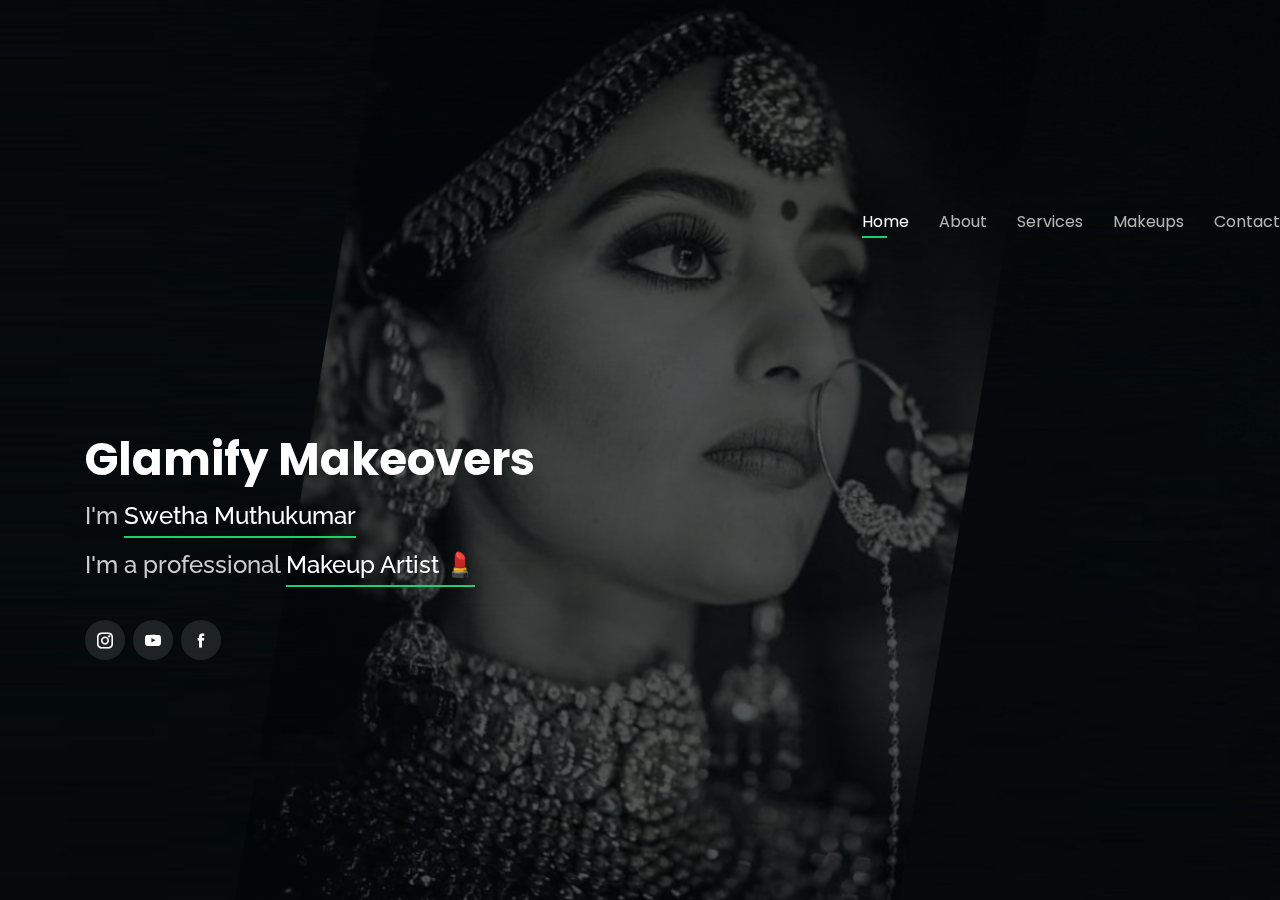
<file: index.html>
<!DOCTYPE html>
<html lang="en">

<head>
  <meta charset="utf-8">
  <meta content="width=device-width, initial-scale=1.0" name="viewport">

  <title>Glamify Makeovers</title>
  <meta content="" name="description">
  <meta content="" name="keywords">

  <!-- Favicons -->
  <link href="assets/favicon.ico" rel="icon">

  <!-- Google Fonts -->
  <link href="https://fonts.googleapis.com/css?family=Open+Sans:300,300i,400,400i,600,600i,700,700i|Raleway:300,300i,400,400i,500,500i,600,600i,700,700i|Poppins:300,300i,400,400i,500,500i,600,600i,700,700i" rel="stylesheet">

  <!-- Vendor CSS Files -->
  <link href="assets/vendor/bootstrap/css/bootstrap.min.css" rel="stylesheet">
  <link href="assets/vendor/icofont/icofont.min.css" rel="stylesheet">
  <link href="assets/vendor/remixicon/remixicon.css" rel="stylesheet">
  <link href="assets/vendor/owl.carousel/assets/owl.carousel.min.css" rel="stylesheet">
  <link href="assets/vendor/boxicons/css/boxicons.min.css" rel="stylesheet">
  <link href="assets/vendor/venobox/venobox.css" rel="stylesheet">

  <!-- Template Main CSS File -->
  <link href="style.css" rel="stylesheet">

</head>

<body>

  <!-- ======= Header ======= -->
  <header id="header" class="header-tops">
    <div class="container">
      <h1><a href="index.html">Glamify Makeovers</a></h1>
      <h2>I'm <span>Swetha Muthukumar</span></h2>
      <h2>I'm a professional <span>Makeup Artist 💄</span></h2>
      <div class="social-links">
        <a href="https://www.instagram.com/glamifymakeovers_official/"target=" " class="instagram"><i class="icofont-instagram"></i></a>
        <a href="https://www.youtube.com/channel/UCVaUMR3CSMNqVshZf7DHZaw"target=" " class="youtube"><i class="icofont-youtube-play"></i></a>
        <a href="https://www.facebook.com/glamifymakeovers.glamifymakeovers"target=" " class="facebook"><i class="icofont-facebook"></i></a>
      </div>
      <nav class="nav-menu d-none d-lg-block">
        <ul>
          <li class="active"><a href="#header">Home</a></li>
          <li><a href="#about">About</a></li>
          <li><a href="#services">Services</a></li>
          <li><a href="#work">Makeups</a></li>
          <li><a href="#contact">Contact</a></li>
        </ul>
      </nav><!-- .nav-menu -->

    

    </div>
  </header><!-- End Header -->

  <!-- ======= About Section ======= -->
  <section id="about" class="about">

    <!-- ======= About Me ======= -->
    <div class="about-me container">

      <div class="section-title">
        <h2>About</h2>
        <p>about me</p>
      </div>

      <div id="img" class="row">
        <div class="col-lg-4" data-aos="fade-right">
          <img src="assets/logo.png" width="350px" height="310px" class="img-fluid" alt="">
        </div>
        <div class="col-lg-8 pt-4 pt-lg-0 content" data-aos="fade-left">
          <h3>I'm a professional Makeup Artist</h3>
          <p class="font-italic">
            GlamifyMakeovers, we are providing professional services on Skin ,Hair and bridal makeover with budget friendly price and high quality service .we are providing bridal makeover service with MAC, Kryolan,PAC, Huda beauty and whole range of professional products. If you are looking for someone who truly understands which makeup will suit your skin the best and make you look gorgeous you definitely need to reach Glamify Makeovers.
          </p>
          
          <div class="row">
            <div class="col-lg-6">
              <ul>
                <li><i class="icofont-rounded-right"></i> <strong>Name:</strong> Swetha Muthukumar</li>
                <li><i class="icofont-rounded-right"></i> <strong>Birthday:</strong> 6 September 1998</li>  
                <li><i class="icofont-rounded-right"></i> <strong>instagram:</strong> glamifymakeovers_official</li>
                <li><i class="icofont-rounded-right"></i> <strong>Phone:</strong> +91 7448464532</li>
                <li><i class="icofont-rounded-right"></i> <strong>City:</strong> Chennai,Tamilnadu</li>
              </ul>
            </div>
            <div class="col-lg-6">
              <ul>
                <li><i class="icofont-rounded-right"></i> <strong>Age:</strong> 24</li>
                <li><i class="icofont-rounded-right"></i> <strong>Degree:</strong> Master</li>
                <li><i class="icofont-rounded-right"></i> <strong>Email:</strong> glamifymakeovers@gmail.com</li>
                <li><i class="icofont-rounded-right"></i> <strong>Freelance:</strong> Available</li>
              </ul>
            </div>
          </div>
          <p>
           
          </p>
        </div>
      </div>

    </div><!-- End About Me -->
     <br>
    <!-- ======= Counts ======= -->
    <div class="counts container">

      <div class="row">

        <div class="col-lg-3 col-md-6">
          <div class="count-box">
            <i class="icofont-simple-smile"></i>
            <span data-toggle="counter-up">52</span>
            <p>Happy Clients</p>
          </div>
        </div>

        <div class="col-lg-3 col-md-6 mt-5 mt-md-0">
          <div class="count-box">
            <i class="icofont-document-folder"></i>
            <span data-toggle="counter-up">52</span>
            <p>MakeUps</p>
          </div>
        </div>

        <div class="col-lg-3 col-md-6 mt-5 mt-lg-0">
          <div class="count-box">
            <i class="icofont-live-support"></i>
            <span data-toggle="counter-up">560</span>
            <p>Hours Of Support</p>
          </div>
        </div>

        <div class="col-lg-3 col-md-6 mt-5 mt-lg-0">
          <div class="count-box">
            <i class="icofont-users-alt-5"></i>
            <span data-toggle="counter-up">2</span>
            <p>Hard Workers</p>
          </div>
        </div>

      </div>

    </div><!-- End Counts -->
    <br>
    <!-- ======= Skills  ======= -->
    <div class="skills container">

      <div class="section-title">
        <h2>Skills</h2>
      </div>

      <div class="row skills-content">

        <div class="col-lg-6">

          <div class="progress">
            <span class="skill">Bridal MakeUp <i class="val">100%</i></span>
            <div class="progress-bar-wrap">
              <div class="progress-bar" role="progressbar" aria-valuenow="100" aria-valuemin="0" aria-valuemax="100"></div>
            </div>
          </div>

          <div class="progress">
            <span class="skill">Party/Guest <i class="val">90%</i></span>
            <div class="progress-bar-wrap">
              <div class="progress-bar" role="progressbar" aria-valuenow="90" aria-valuemin="0" aria-valuemax="100"></div>
            </div>
          </div>

          <div class="progress">
            <span class="skill">Special Events <i class="val">75%</i></span>
            <div class="progress-bar-wrap">
              <div class="progress-bar" role="progressbar" aria-valuenow="75" aria-valuemin="0" aria-valuemax="100"></div>
            </div>
          </div>

           <div class="progress">
            <span class="skill">Advanced HairDo <i class="val">60%</i></span>
            <div class="progress-bar-wrap">
              <div class="progress-bar" role="progressbar" aria-valuenow="55" aria-valuemin="0" aria-valuemax="100"></div>
            </div>
          </div>


          <div class="progress">
            <span class="skill">Bride Maid <i class="val">90%</i></span>
            <div class="progress-bar-wrap">
              <div class="progress-bar" role="progressbar" aria-valuenow="90" aria-valuemin="0" aria-valuemax="100"></div>
            </div>
          </div>

        </div>

        <div class="col-lg-6">

          <div class="progress">
            <span class="skill">Photoshoots <i class="val">80%</i></span>
            <div class="progress-bar-wrap">
              <div class="progress-bar" role="progressbar" aria-valuenow="80" aria-valuemin="0" aria-valuemax="100"></div>
            </div>
          </div>

          <div class="progress">
            <span class="skill">Eyebrow Shaping <i class="val">90%</i></span>
            <div class="progress-bar-wrap">
              <div class="progress-bar" role="progressbar" aria-valuenow="90" aria-valuemin="0" aria-valuemax="100"></div>
            </div>
          </div>

          <div class="progress">
            <span class="skill">Ad Shoot <i class="val">55%</i></span>
            <div class="progress-bar-wrap">
              <div class="progress-bar" role="progressbar" aria-valuenow="55" aria-valuemin="0" aria-valuemax="100"></div>
            </div>
          </div>

          <div class="progress">
            <span class="skill">Hair Styling <i class="val">70%</i></span>
            <div class="progress-bar-wrap">
              <div class="progress-bar" role="progressbar" aria-valuenow="70" aria-valuemin="0" aria-valuemax="100"></div>
            </div>
          </div>

          <div class="progress">
            <span class="skill">Model Makeup <i class="val">60%</i></span>
            <div class="progress-bar-wrap">
              <div class="progress-bar" role="progressbar" aria-valuenow="55" aria-valuemin="0" aria-valuemax="100"></div>
            </div>
          </div>

        </div>

      </div>

    </div><!-- End Skills -->
    <br>
    <!-- ======= Interests ======= -->
    <div class="interests container">

      <div class="section-title">
        <h2>Interests</h2>
      </div>

      <div class="row">
        <div class="col-lg-3 col-md-4">
          <div class="icon-box">
            <i class="ri-store-line" style="color: #ffbb2c;"></i>
            <h3>Lorem Ipsum</h3>
          </div>
        </div>
        <div class="col-lg-3 col-md-4 mt-4 mt-md-0">
          <div class="icon-box">
            <i class="ri-bar-chart-box-line" style="color: #5578ff;"></i>
            <h3>Dolor Sitema</h3>
          </div>
        </div>
        <div class="col-lg-3 col-md-4 mt-4 mt-md-0">
          <div class="icon-box">
            <i class="ri-calendar-todo-line" style="color: #e80368;"></i>
            <h3>Sed perspiciatis</h3>
          </div>
        </div>
        <div class="col-lg-3 col-md-4 mt-4 mt-lg-0">
          <div class="icon-box">
            <i class="ri-paint-brush-line" style="color: #e361ff;"></i>
            <h3>Magni Dolores</h3>
          </div>
        </div>
        <div class="col-lg-3 col-md-4 mt-4">
          <div class="icon-box">
            <i class="ri-database-2-line" style="color: #47aeff;"></i>
            <h3>Nemo Enim</h3>
          </div>
        </div>
        <div class="col-lg-3 col-md-4 mt-4">
          <div class="icon-box">
            <i class="ri-gradienter-line" style="color: #ffa76e;"></i>
            <h3>Eiusmod Tempor</h3>
          </div>
        </div>
        </div>
      </div>

    </div><!-- End Interests -->

    <br>

    <!-- ======= Testimonials ======= -->
    <div class="testimonials container">

      <div class="section-title">
        <h2>REVIEW TAB</h2>
      </div>

      <div class="owl-carousel testimonials-carousel">

        <div class="testimonial-item">
          <p>
            <i class="bx bxs-quote-alt-left quote-icon-left"></i>
            I like that makeup very much sis it's very pretty gud and it's comfortable for me... Keep Rocking.. i will recommend you for upcoming wedding occasion in my family and friends side...😊
            <i class="bx bxs-quote-alt-right quote-icon-right"></i>
          </p>
          <img src="assets/reviewtab/reviewlogo1.jpg" class="testimonial-img" alt="reviewlogo1">
          <h3>_mis_curly</h3>
          <h4>Model</h4>
        </div>

        <div class="testimonial-item">
          <p>
            <i class="bx bxs-quote-alt-left quote-icon-left"></i>
            i Love this makeover🥰🥰🥰 you doing very cute work ❤️... all good luck for your future dear😊 keep rocking... nenga azha clear ah makeup panni irundhinga... thank you for this gorgeous makeup...
            <i class="bx bxs-quote-alt-right quote-icon-right"></i>
          </p>
          <img src="assets/reviewtab/reviewlogo2.jpg" class="testimonial-img" alt="reviewlogo2">
          <h3>Nanthini</h3>
          <h4>Public Figure</h4>
        </div>

        <div class="testimonial-item">
          <p>
            <i class="bx bxs-quote-alt-left quote-icon-left"></i>
            Tq for your beautiful makeover especially i love the trendy hair do 💇‍♀️... keep rocking... will for sure recommend you for my friends and family.💕
            <i class="bx bxs-quote-alt-right quote-icon-right"></i>
          </p>
          <img src="assets/reviewtab/reviewlogo3.png" class="testimonial-img" alt="reviewlogo3">
          <h3>tharunikasudhakar</h3>
          <h4>Public Figure</h4>
        </div>

        <div class="testimonial-item">
          <p>
            <i class="bx bxs-quote-alt-left quote-icon-left"></i>
             This is my first professional makeup experience..😍😊 i had my own expectation and really your makeup has exeeded my expectation.. 🥰🥰🥰 Thankyou so much Swetha.. ❤️❤️❤️ you made my day love you soo much dear😊
            <i class="bx bxs-quote-alt-right quote-icon-right"></i>
          </p>
          <img src="assets/reviewtab/reviewlogo4.png" class="testimonial-img" alt="reviewlogo4">
          <h3>_sree_1521_</h3>
          <h4>Public Figure</h4>
        </div>

        <div class="testimonial-item">
          <p>
            <i class="bx bxs-quote-alt-left quote-icon-left"></i>
            The Makeup was really flawless... thankyou for your amazing work, i totally loved ❤️❤️❤️ my experience with you... you did a very good job make me look great... 😊
            <i class="bx bxs-quote-alt-right quote-icon-right"></i>
          </p>
          <img src="assets/reviewtab/reviewlogo5.jpg" class="testimonial-img" alt="reviewlogo5">
          <h3>choco_sangee</h3>
          <h4>Model</h4>
        </div>

        <div class="testimonial-item">
          <p>
            <i class="bx bxs-quote-alt-left quote-icon-left"></i>
             i just wanted to thank you for doing such an amazing job on my wedding day. you were hands down our favorite vendor. and i would be happy to give you a glowing recommendation. Everyone in the bridal party looked beautiful all night. and we got lots of compliments on our makeup 🥰💄 Good work... Keep Rocking... 
            <i class="bx bxs-quote-alt-right quote-icon-right"></i>
          </p>
          <img src="assets/reviewtab/reviewlogo6.jpg" class="testimonial-img" alt="reviewlogo5">
          <h3>Vinodini</h3>
          <h4>Public Figure</h4>
        </div>

      </div>

    </div><!-- End Testimonials  -->

  </section><!-- End About Section -->


  <!-- ======= Services Section ======= -->
  <section id="services" class="services">
    <div class="container">

      <div class="section-title">
        <h2>Services</h2>
        <p>My Services</p>
      </div>
      <div class="teams" id="teams">
        <div class="max-width">
          <div class="carousel owl-carousel">
            <div class="card">
              <div class="box">
                <img src="assets/servicesicons/servicesimg1.jpeg" alt="">
                <div class="text">Bridal Makeup</div>
                <p>We are providing bridal makeup service with all range of professional products.</p>
              </div>
            </div>
            <div class="card">
              <div class="box">
                <img src="assets/servicesicons/servicesimg3.jpeg" alt="">
                <div class="text">Party/Guest</div>
                <p>We are providing Party/Guest MakeUp service with all range of professional products.</p>
              </div>
            </div>
            <div class="card">
              <div class="box">
                <img src="assets/servicesicons/servicesimg4.jpeg" alt="">
                <div class="text">Special Events</div>
                <p>We are providing Special Events MakeUp service with all range of professional products.</p>
              </div>
            </div>

            <div class="card">
              <div class="box">
                <img src="assets/servicesicons/servicesimg2.jpg" alt="">
                <div class="text">Photoshoots</div>
                <p>We are providing Photoshoots MakeUp service with all range of professional products.</p>
              </div>
            </div>

            <div class="card">
              <div class="box">
                <img src="assets/servicesicons/servicesimg5.jpg" alt="">
                <div class="text">Eyebrow Shaping</div>
                <p>We are providing Eyebrow Shaping service with all range of professional products.</p>
              </div>
            </div>

            <div class="card">
              <div class="box">
                <img src="assets/servicesicons/servicesimg6.jpg" alt="">
                <div class="text">Ad Shoot</div>
                <p>We are providing Ad Shoot MakeUp service with all range of professional products.</p>
              </div>
            </div>

            <div class="card">
              <div class="box">
                <img src="assets/servicesicons/servicesimg7.png" alt="">
                <div class="text">Advanced HairDo</div>
                <p>We are providing Advanced HairDo service with all range of professional products.</p>
              </div>
            </div>

            <div class="card">
              <div class="box">
                <img src="assets/servicesicons/servicesimg8.jpg" alt="">
                <div class="text">Hair Styling</div>
                <p>We are providing Hair Styling service with all range of professional products.</p>
              </div>
            </div>

            <div class="card">
              <div class="box">
                <img src="assets/servicesicons/servicesimg9.jpg" alt="">
                <div class="text">Bride Maid</div>
                <p>We are providing Bride Maid MakeUp service with all range of professional products.</p>
              </div>
            </div>

            <div class="card">
              <div class="box">
                <img src="assets/servicesicons/servicesimg10.jpg" alt="">
                <div class="text">Model Makeup</div>
                <p>We are providing Model Makeup service with all range of professional products.</p>
              </div>
            </div>


          </div>
        </div>
      </div>
    </div>
  </section><!-- End Services Section -->


     <!-- Works section start -->
        <section class="work" id="work">
          <div class="title reveal">
            <h2 class="worktext">Transformation's</h2>
          </div>
          <div class="content">
            <div class="card reveal">
              <div class="card-img">
                <img src="assets/workpics/workpic1.png" alt="workpic1">
              </div>
            </div>

            <div class="card reveal">
              <div class="card-img">
                <img src="assets/workpics/workpic2.jpg" alt="workpic2">
              </div>
            </div>

            <div class="card reveal">
              <div class="card-img">
                <img src="assets/workpics/workpicnew.jpg" alt="workpicnew">
              </div>
            </div>
            
            <div class="card reveal">
              <div class="card-img">
                <img src="assets/workpics/workpic7.jpg" alt="workpic7">
              </div>
            </div>

            <div class="card reveal">
              <div class="card-img">
                <img src="assets/workpics/workpic3.jpg" alt="workpic3">
              </div>
            </div>
            <div class="card reveal">
              <div class="card-img">
                <img src="assets/workpics/workpic4.jpg" alt="workpic4">
              </div>
            </div>
            <div class="card reveal">
              <div class="card-img">
                <img src="assets/workpics/workpic5.jpg" alt="workpic5">
              </div>
            </div>
            <div class="card reveal">
              <div class="card-img">
                <img src="assets/workpics/workpic6.jpg" alt="workpic6">
              </div>
            </div>
      
          </div>
      
                     <center>
      
              <a href='imagegallery/portfolio.html' target='_self'>
                <button class="button" style="vertical-align:middle"><span>See All</span></button>
                  </a>
                     </center>
            
                  </section>
      
  <!-- ======= Contact Section ======= -->
  <section id="contact" class="contact">
    <div class="container">

      <div class="section-title">
        <h2>Contact</h2>
        <p>Contact Us</p>
      </div>

      <div class="row mt-2">

        <div class="col-md-6 d-flex align-items-stretch">
          <div class="info-box">
            <i class="bx bx-map"></i>
            <h3>My Address</h3>
            <p>Narayanapuram, Pallikaranai, Chennai</p>
          </div>
        </div>

        <div class="col-md-6 mt-4 mt-md-0 d-flex align-items-stretch">
          <div class="info-box">
            <i class="bx bx-share-alt"></i>
            <h3>Social Profiles</h3>
            <div class="social-links">
              <center>
              <a href="https://www.instagram.com/glamifymakeovers_official/"target=" " class="instagram"><i class="icofont-instagram"></i></a>
              <a href="https://www.youtube.com/channel/UCVaUMR3CSMNqVshZf7DHZaw"target=" " class="youtube"><i class="icofont-youtube-play"></i></a>
              <a href="https://www.facebook.com/glamifymakeovers.glamifymakeovers"target=" " class="facebook"><i class="icofont-facebook"></i></a>
            </center>
            </div>
          </div>
        </div>

        <div class="col-md-6 mt-4 d-flex align-items-stretch">
          <div class="info-box">
            <i class="bx bx-envelope"></i>
            <h3>Email Id</h3>
            <p class="email-size">glamifymakeovers@gmail.com</p>
          </div>
        </div>
        <div class="col-md-6 mt-4 d-flex align-items-stretch">
          <div class="info-box">
            <i class="bx bx-phone-call"></i>
            <h3>Mobile Number</h3>
            <p>+91 7448464532</p>
            <p>+91 9143027027</p>
          </div>
        </div>
      </div>
      <br>
      <center>
      <iframe src="https://www.google.com/maps/embed?pb=!1m18!1m12!1m3!1d972.1138395452205!2d80.2054768507636!3d12.94268799922518!2m3!1f0!2f0!3f0!3m2!1i1024!2i768!4f13.1!3m3!1m2!1s0x3a525c34c6708357%3A0xc9bf9692c5917321!2sNarayanapuram%2C%20Kovilambakkam%2C%20Chennai%2C%20Tamil%20Nadu%20600129!5e0!3m2!1sen!2sin!4v1640452554161!5m2!1sen!2sin" width="550" height="550" style="border:0;" allowfullscreen="" loading="lazy"></iframe>
    </center>

    </div>
  </section><!-- End Contact Section -->


  <!-- Vendor JS Files -->
  <script src="assets/vendor/jquery/jquery.min.js"></script>
  <script src="assets/vendor/bootstrap/js/bootstrap.bundle.min.js"></script>
  <script src="assets/vendor/jquery.easing/jquery.easing.min.js"></script>
  <script src="assets/vendor/waypoints/jquery.waypoints.min.js"></script>
  <script src="assets/vendor/counterup/counterup.min.js"></script>
  <script src="assets/vendor/owl.carousel/owl.carousel.min.js"></script>
  <script src="assets/vendor/isotope-layout/isotope.pkgd.min.js"></script>
  <script src="assets/vendor/venobox/venobox.min.js"></script>

  <!-- WEBSITE Main JS File -->
  <script src="main.js"></script>

</body>

</html>
</file>
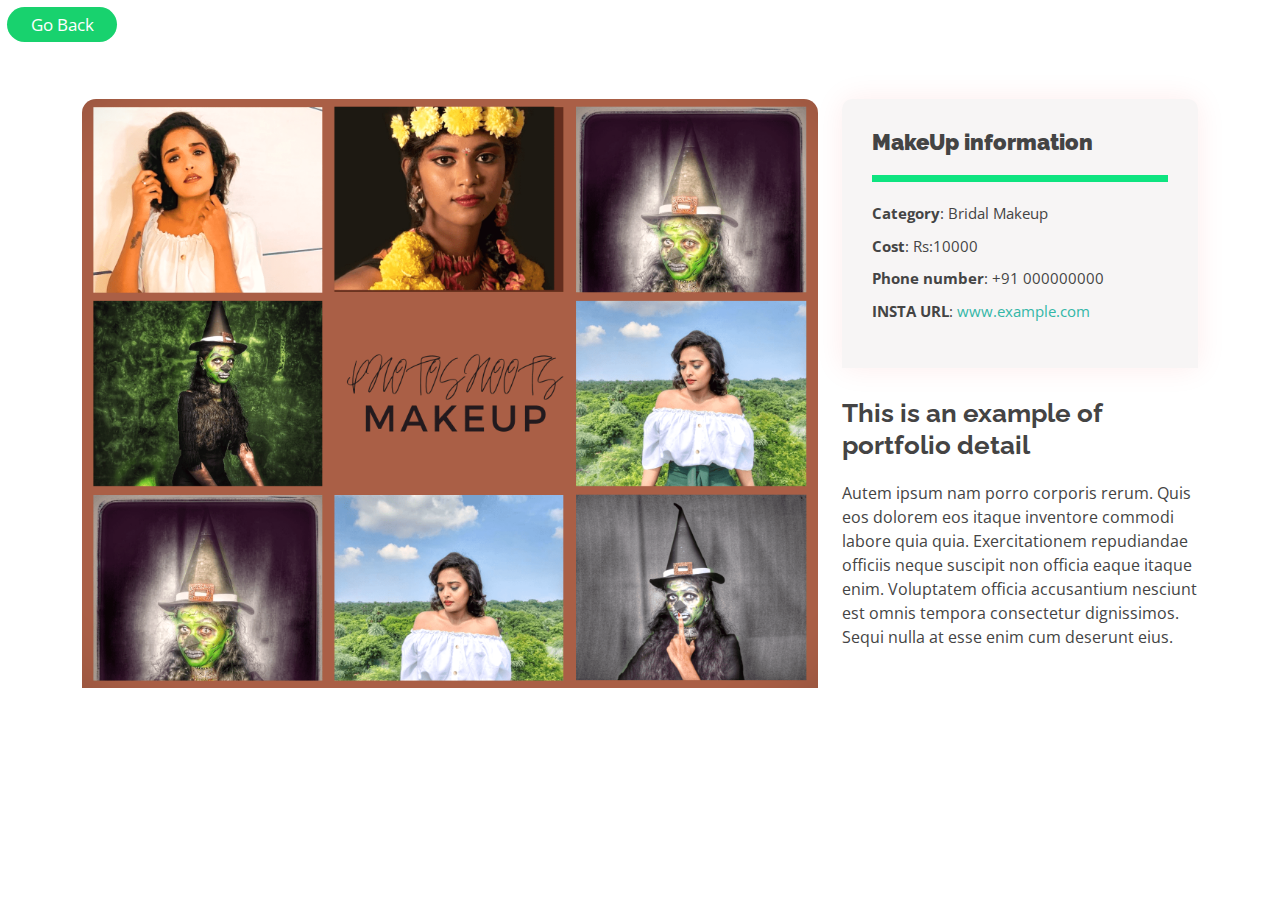
<file: imagegallery/bridalmakeup-portfolio-details.html>
<!DOCTYPE html>
<html lang="en">

<head>
  <meta charset="utf-8">
  <meta content="width=device-width, initial-scale=1.0" name="viewport">

  <title>MakeUp-Details</title>
  <meta content="" name="description">
  <meta content="" name="keywords">

  <link href="assets/favicon.ico" rel="icon">

  <!-- Google Fonts -->
  <link href="https://fonts.googleapis.com/css?family=Open+Sans:300,300i,400,400i,600,600i,700,700i|Raleway:300,300i,400,400i,500,500i,600,600i,700,700i|Poppins:300,300i,400,400i,500,500i,600,600i,700,700i" rel="stylesheet">

  <!-- Vendor CSS Files -->
  <link href="assets/vendor/aos/aos.css" rel="stylesheet">
  <link href="assets/vendor/bootstrap/css/bootstrap.min.css" rel="stylesheet">
  <link href="assets/vendor/bootstrap-icons/bootstrap-icons.css" rel="stylesheet">
  <link href="assets/vendor/boxicons/css/boxicons.min.css" rel="stylesheet">
  <link href="assets/vendor/glightbox/css/glightbox.min.css" rel="stylesheet">
  <link href="assets/vendor/swiper/swiper-bundle.min.css" rel="stylesheet">

  <!-- Template Main CSS File -->
  <link href="assets/css/style.css" rel="stylesheet">
</head>

<body>   
      <a href='../imagegallery/portfolio.html' target='_self'>
        <button class="button-details" style="vertical-align:middle"><span>Go Back</span></button>
          </a>

  <main id="main">

    <!-- ======= Portfolio Details Section ======= -->
    <section id="portfolio-details" class="portfolio-details">
      <div class="container">

        <div class="row gy-4">

          <div class="col-lg-8">
            <div class="portfolio-details-slider swiper">
              <div class="swiper-wrapper align-items-center">

                <div class="swiper-slide">
                  <img src="../imagegallery/assets/galleryimg/bridalmakeup.png" alt="unable to load bridalmakeup">
                </div>
              </div>
              <div class="swiper-pagination"></div>
            </div>
          </div>

          <div class="col-lg-4">
            <div class="portfolio-info">
              <h3>MakeUp information</h3>
              <ul>
                <li><strong>Category</strong>: Bridal Makeup</li>
                <li><strong>Cost</strong>: Rs:10000</li>
                <li><strong>Phone number</strong>: +91 000000000</li>
                <li><strong>INSTA URL</strong>: <a href="#">www.example.com</a></li>
              </ul>
            </div>
            <div class="portfolio-description">
              <h2>This is an example of portfolio detail</h2>
              <p>
                Autem ipsum nam porro corporis rerum. Quis eos dolorem eos itaque inventore commodi labore quia quia. Exercitationem repudiandae officiis neque suscipit non officia eaque itaque enim. Voluptatem officia accusantium nesciunt est omnis tempora consectetur dignissimos. Sequi nulla at esse enim cum deserunt eius.
              </p>
            </div>
          </div>

        </div>

      </div>
    </section><!-- End Portfolio Details Section -->

  </main><!-- End #main -->

  <div id="preloader"></div>
  <a href="#" class="back-to-top d-flex align-items-center justify-content-center"><i class="bi bi-arrow-up-short"></i></a>

  <!-- Vendor JS Files -->
  <script src="assets/vendor/purecounter/purecounter.js"></script>
  <script src="assets/vendor/aos/aos.js"></script>
  <script src="assets/vendor/bootstrap/js/bootstrap.bundle.min.js"></script>
  <script src="assets/vendor/glightbox/js/glightbox.min.js"></script>
  <script src="assets/vendor/isotope-layout/isotope.pkgd.min.js"></script>
  <script src="assets/vendor/swiper/swiper-bundle.min.js"></script>
  <script src="assets/vendor/waypoints/noframework.waypoints.js"></script>

  <!-- Template Main JS File -->
  <script src="assets/js/main.js"></script>

</body>

</html>
</file>
<file: assets/vendor/venobox/venobox.css>
/* ------ venobox.css --------*/
.vbox-overlay *, .vbox-overlay *:before, .vbox-overlay *:after{
    -webkit-backface-visibility: hidden;
    -webkit-box-sizing:border-box;
    -moz-box-sizing:border-box;
    box-sizing:border-box;
}
.vbox-overlay * { 
    -webkit-backface-visibility: visible;
    backface-visibility: visible;
}
.vbox-overlay{
    display: -webkit-flex;
    display: flex;
    -webkit-flex-direction: column;
    flex-direction: column;
    -webkit-justify-content: center;
    justify-content: center;
    -webkit-align-items: center;
    align-items: center;
    position: fixed;
    left: 0;
    top: 0;
    bottom: 0;
    right: 0;
    z-index: 999999;
}

/* ----- navigation ----- */
.vbox-title{
    width: 100%;
    height: 40px;
    float: left;
    text-align: center;
    line-height: 28px;
    font-size: 12px;
    padding: 6px 50px;
    overflow: hidden;
    position: fixed;
    display: none;
    left: 0;
    z-index: 89;
}
.vbox-close{
    cursor: pointer;
    position: fixed;
    top: -1px;
    right: 0;
    width: 50px;
    height: 40px;
    padding: 6px;
    display: block;
    background-position:10px center;
    overflow: hidden;
    font-size: 24px;
    line-height: 1;
    text-align: center;
    z-index: 99;
}
.vbox-left{
    cursor: pointer;
    position: fixed;
    left: 0;
    height: 40px;
    overflow: hidden;
    line-height: 28px;
    font-size: 12px;
    z-index: 99;
    display: flex;
    align-items:center;
}
.vbox-num{
    display: inline-block;
    margin: 6px 0 6px 15px;
}
/* ----- Social share ----- */
.vbox-share{
    line-height: 28px;
    font-size: 12px;
    overflow: hidden;
    position: fixed;
    left: 0;
    z-index: 98;
    display: flex;
    align-items:center;
    justify-content: center;
    width: 100%;
    text-align: center;
}
.vbox-share svg{
    max-height: 28px;
    width: 28px;
    z-index: 10;
    margin-left: 12px;
    margin-top: 6px;
    margin-bottom: 6px;
    vertical-align: middle;
}


/* ----- navigation ARROWS ----- */
.vbox-next, .vbox-prev{
    position: fixed;
    top: 50%;
    margin-top: -15px;
    overflow: hidden;
    cursor: pointer;
    display: block;
    width: 45px;
    height: 45px;
    z-index: 99;
}
.vbox-next span, .vbox-prev span{
    position: relative;
    width: 20px;
    height: 20px;
    border: 2px solid transparent;
    border-top-color: #B6B6B6;
    border-right-color: #B6B6B6;
    text-indent: -100px;
    position: absolute;
    top: 8px;
    display: block;
}
.vbox-prev{
    left: 15px;
}
.vbox-next{
    right: 15px;
}
.vbox-prev span{
    left: 10px;
    -ms-transform: rotate(-135deg);
    -webkit-transform: rotate(-135deg);
    transform: rotate(-135deg);
}
.vbox-next span{
    -ms-transform: rotate(45deg);
    -webkit-transform: rotate(45deg);
    transform: rotate(45deg);
    right: 10px;
}
/* ------- inline window ------ */
.vbox-inline{
    width: 420px;
    height: 315px;
    height: 70vh;
    padding: 10px;
    background: #fff;
    margin: 0 auto;
    overflow: auto;
    text-align: left;
}
/* ------- Video & iFrames window ------ */
.venoframe{
    max-width: 100%;
    width: 100%;
    border: none;
    width: 100%;
    height: 260px;
    height: 70vh;
}
.venoframe.vbvid{
    height: 260px;
}
@media (min-width: 768px) {
    .venoframe, .vbox-inline{
        width: 90%;
        height: 360px;
        height: 70vh;
    }
    .venoframe.vbvid{
        width: 640px;
        height: 360px;
    }
}
@media (min-width: 992px) {
    .venoframe, .vbox-inline{
        max-width: 1200px;
        width: 80%;
        height: 540px;
        height: 70vh;
    }
    .venoframe.vbvid{
        width: 960px;
        height: 540px;
    }
}
/* 
Please do NOT edit this part! 
or at least read this note: http://i.imgur.com/7C0ws9e.gif
*/
.vbox-open{
    overflow: hidden;
}
.vbox-container{
    position: absolute;
    left: 0;
    right: 0;
    top: 0;
    bottom: 0;
    overflow-x: hidden;
    overflow-y: scroll;
    overflow-scrolling: touch;
    -webkit-overflow-scrolling: touch;
    z-index: 20;
    max-height: 100%;

}

.vbox-content{
    text-align: center;
    float: left;
    width: 100%;
    position: relative;
    overflow: hidden;
    padding: 20px 4%;
}
.vbox-container img{
    max-width: 100%;
    height: auto;
}
.vbox-figlio{
    box-shadow: 0 0 12px rgba(0,0,0,0.19), 0 6px 6px rgba(0,0,0,0.23);
    max-width: 100%;
    text-align: initial;
}
img.vbox-figlio{
    -webkit-user-select: none;
-khtml-user-select: none;
-moz-user-select: none;
-o-user-select: none;
user-select: none;
}
.vbox-content.swipe-left{
    margin-left: -200px !important;
}
.vbox-content.swipe-right{
    margin-left: 200px !important;
}
.vbox-animated{
    webkit-transition: margin 300ms ease-out;
    transition: margin 300ms ease-out;
}

/* ---------- preloader ----------
 * SPINKIT 
 * http://tobiasahlin.com/spinkit/
-------------------------------- */
.sk-double-bounce,.sk-rotating-plane{width:40px;height:40px;margin:40px auto}.sk-rotating-plane{background-color:#333;-webkit-animation:sk-rotatePlane 1.2s infinite ease-in-out;animation:sk-rotatePlane 1.2s infinite ease-in-out}@-webkit-keyframes sk-rotatePlane{0%{-webkit-transform:perspective(120px) rotateX(0) rotateY(0);transform:perspective(120px) rotateX(0) rotateY(0)}50%{-webkit-transform:perspective(120px) rotateX(-180.1deg) rotateY(0);transform:perspective(120px) rotateX(-180.1deg) rotateY(0)}100%{-webkit-transform:perspective(120px) rotateX(-180deg) rotateY(-179.9deg);transform:perspective(120px) rotateX(-180deg) rotateY(-179.9deg)}}@keyframes sk-rotatePlane{0%{-webkit-transform:perspective(120px) rotateX(0) rotateY(0);transform:perspective(120px) rotateX(0) rotateY(0)}50%{-webkit-transform:perspective(120px) rotateX(-180.1deg) rotateY(0);transform:perspective(120px) rotateX(-180.1deg) rotateY(0)}100%{-webkit-transform:perspective(120px) rotateX(-180deg) rotateY(-179.9deg);transform:perspective(120px) rotateX(-180deg) rotateY(-179.9deg)}}.sk-double-bounce{position:relative}.sk-double-bounce .sk-child{width:100%;height:100%;border-radius:50%;background-color:#333;opacity:.6;position:absolute;top:0;left:0;-webkit-animation:sk-doubleBounce 2s infinite ease-in-out;animation:sk-doubleBounce 2s infinite ease-in-out}.sk-chasing-dots .sk-child,.sk-spinner-pulse,.sk-three-bounce .sk-child{background-color:#333;border-radius:100%}.sk-double-bounce .sk-double-bounce2{-webkit-animation-delay:-1s;animation-delay:-1s}@-webkit-keyframes sk-doubleBounce{0%,100%{-webkit-transform:scale(0);transform:scale(0)}50%{-webkit-transform:scale(1);transform:scale(1)}}@keyframes sk-doubleBounce{0%,100%{-webkit-transform:scale(0);transform:scale(0)}50%{-webkit-transform:scale(1);transform:scale(1)}}.sk-wave{margin:40px auto;width:50px;height:40px;text-align:center;font-size:10px}.sk-wave .sk-rect{background-color:#333;height:100%;width:6px;display:inline-block;-webkit-animation:sk-waveStretchDelay 1.2s infinite ease-in-out;animation:sk-waveStretchDelay 1.2s infinite ease-in-out}.sk-wave .sk-rect1{-webkit-animation-delay:-1.2s;animation-delay:-1.2s}.sk-wave .sk-rect2{-webkit-animation-delay:-1.1s;animation-delay:-1.1s}.sk-wave .sk-rect3{-webkit-animation-delay:-1s;animation-delay:-1s}.sk-wave .sk-rect4{-webkit-animation-delay:-.9s;animation-delay:-.9s}.sk-wave .sk-rect5{-webkit-animation-delay:-.8s;animation-delay:-.8s}@-webkit-keyframes sk-waveStretchDelay{0%,100%,40%{-webkit-transform:scaleY(.4);transform:scaleY(.4)}20%{-webkit-transform:scaleY(1);transform:scaleY(1)}}@keyframes sk-waveStretchDelay{0%,100%,40%{-webkit-transform:scaleY(.4);transform:scaleY(.4)}20%{-webkit-transform:scaleY(1);transform:scaleY(1)}}.sk-wandering-cubes{margin:40px auto;width:40px;height:40px;position:relative}.sk-wandering-cubes .sk-cube{background-color:#333;width:10px;height:10px;position:absolute;top:0;left:0;-webkit-animation:sk-wanderingCube 1.8s ease-in-out -1.8s infinite both;animation:sk-wanderingCube 1.8s ease-in-out -1.8s infinite both}.sk-chasing-dots,.sk-spinner-pulse{width:40px;height:40px;margin:40px auto}.sk-wandering-cubes .sk-cube2{-webkit-animation-delay:-.9s;animation-delay:-.9s}@-webkit-keyframes sk-wanderingCube{0%{-webkit-transform:rotate(0);transform:rotate(0)}25%{-webkit-transform:translateX(30px) rotate(-90deg) scale(.5);transform:translateX(30px) rotate(-90deg) scale(.5)}50%{-webkit-transform:translateX(30px) translateY(30px) rotate(-179deg);transform:translateX(30px) translateY(30px) rotate(-179deg)}50.1%{-webkit-transform:translateX(30px) translateY(30px) rotate(-180deg);transform:translateX(30px) translateY(30px) rotate(-180deg)}75%{-webkit-transform:translateX(0) translateY(30px) rotate(-270deg) scale(.5);transform:translateX(0) translateY(30px) rotate(-270deg) scale(.5)}100%{-webkit-transform:rotate(-360deg);transform:rotate(-360deg)}}@keyframes sk-wanderingCube{0%{-webkit-transform:rotate(0);transform:rotate(0)}25%{-webkit-transform:translateX(30px) rotate(-90deg) scale(.5);transform:translateX(30px) rotate(-90deg) scale(.5)}50%{-webkit-transform:translateX(30px) translateY(30px) rotate(-179deg);transform:translateX(30px) translateY(30px) rotate(-179deg)}50.1%{-webkit-transform:translateX(30px) translateY(30px) rotate(-180deg);transform:translateX(30px) translateY(30px) rotate(-180deg)}75%{-webkit-transform:translateX(0) translateY(30px) rotate(-270deg) scale(.5);transform:translateX(0) translateY(30px) rotate(-270deg) scale(.5)}100%{-webkit-transform:rotate(-360deg);transform:rotate(-360deg)}}.sk-spinner-pulse{-webkit-animation:sk-pulseScaleOut 1s infinite ease-in-out;animation:sk-pulseScaleOut 1s infinite ease-in-out}@-webkit-keyframes sk-pulseScaleOut{0%{-webkit-transform:scale(0);transform:scale(0)}100%{-webkit-transform:scale(1);transform:scale(1);opacity:0}}@keyframes sk-pulseScaleOut{0%{-webkit-transform:scale(0);transform:scale(0)}100%{-webkit-transform:scale(1);transform:scale(1);opacity:0}}.sk-chasing-dots{position:relative;text-align:center;-webkit-animation:sk-chasingDotsRotate 2s infinite linear;animation:sk-chasingDotsRotate 2s infinite linear}.sk-chasing-dots .sk-child{width:60%;height:60%;display:inline-block;position:absolute;top:0;-webkit-animation:sk-chasingDotsBounce 2s infinite ease-in-out;animation:sk-chasingDotsBounce 2s infinite ease-in-out}.sk-chasing-dots .sk-dot2{top:auto;bottom:0;-webkit-animation-delay:-1s;animation-delay:-1s}@-webkit-keyframes sk-chasingDotsRotate{100%{-webkit-transform:rotate(360deg);transform:rotate(360deg)}}@keyframes sk-chasingDotsRotate{100%{-webkit-transform:rotate(360deg);transform:rotate(360deg)}}@-webkit-keyframes sk-chasingDotsBounce{0%,100%{-webkit-transform:scale(0);transform:scale(0)}50%{-webkit-transform:scale(1);transform:scale(1)}}@keyframes sk-chasingDotsBounce{0%,100%{-webkit-transform:scale(0);transform:scale(0)}50%{-webkit-transform:scale(1);transform:scale(1)}}.sk-three-bounce{margin:40px auto;width:80px;text-align:center}.sk-three-bounce .sk-child{width:20px;height:20px;display:inline-block;-webkit-animation:sk-three-bounce 1.4s ease-in-out 0s infinite both;animation:sk-three-bounce 1.4s ease-in-out 0s infinite both}.sk-circle .sk-child:before,.sk-fading-circle .sk-circle:before{display:block;border-radius:100%;content:'';background-color:#333}.sk-three-bounce .sk-bounce1{-webkit-animation-delay:-.32s;animation-delay:-.32s}.sk-three-bounce .sk-bounce2{-webkit-animation-delay:-.16s;animation-delay:-.16s}@-webkit-keyframes sk-three-bounce{0%,100%,80%{-webkit-transform:scale(0);transform:scale(0)}40%{-webkit-transform:scale(1);transform:scale(1)}}@keyframes sk-three-bounce{0%,100%,80%{-webkit-transform:scale(0);transform:scale(0)}40%{-webkit-transform:scale(1);transform:scale(1)}}.sk-circle{margin:40px auto;width:40px;height:40px;position:relative}.sk-circle .sk-child{width:100%;height:100%;position:absolute;left:0;top:0}.sk-circle .sk-child:before{margin:0 auto;width:15%;height:15%;-webkit-animation:sk-circleBounceDelay 1.2s infinite ease-in-out both;animation:sk-circleBounceDelay 1.2s infinite ease-in-out both}.sk-circle .sk-circle2{-webkit-transform:rotate(30deg);-ms-transform:rotate(30deg);transform:rotate(30deg)}.sk-circle .sk-circle3{-webkit-transform:rotate(60deg);-ms-transform:rotate(60deg);transform:rotate(60deg)}.sk-circle .sk-circle4{-webkit-transform:rotate(90deg);-ms-transform:rotate(90deg);transform:rotate(90deg)}.sk-circle .sk-circle5{-webkit-transform:rotate(120deg);-ms-transform:rotate(120deg);transform:rotate(120deg)}.sk-circle .sk-circle6{-webkit-transform:rotate(150deg);-ms-transform:rotate(150deg);transform:rotate(150deg)}.sk-circle .sk-circle7{-webkit-transform:rotate(180deg);-ms-transform:rotate(180deg);transform:rotate(180deg)}.sk-circle .sk-circle8{-webkit-transform:rotate(210deg);-ms-transform:rotate(210deg);transform:rotate(210deg)}.sk-circle .sk-circle9{-webkit-transform:rotate(240deg);-ms-transform:rotate(240deg);transform:rotate(240deg)}.sk-circle .sk-circle10{-webkit-transform:rotate(270deg);-ms-transform:rotate(270deg);transform:rotate(270deg)}.sk-circle .sk-circle11{-webkit-transform:rotate(300deg);-ms-transform:rotate(300deg);transform:rotate(300deg)}.sk-circle .sk-circle12{-webkit-transform:rotate(330deg);-ms-transform:rotate(330deg);transform:rotate(330deg)}.sk-circle .sk-circle2:before{-webkit-animation-delay:-1.1s;animation-delay:-1.1s}.sk-circle .sk-circle3:before{-webkit-animation-delay:-1s;animation-delay:-1s}.sk-circle .sk-circle4:before{-webkit-animation-delay:-.9s;animation-delay:-.9s}.sk-circle .sk-circle5:before{-webkit-animation-delay:-.8s;animation-delay:-.8s}.sk-circle .sk-circle6:before{-webkit-animation-delay:-.7s;animation-delay:-.7s}.sk-circle .sk-circle7:before{-webkit-animation-delay:-.6s;animation-delay:-.6s}.sk-circle .sk-circle8:before{-webkit-animation-delay:-.5s;animation-delay:-.5s}.sk-circle .sk-circle9:before{-webkit-animation-delay:-.4s;animation-delay:-.4s}.sk-circle .sk-circle10:before{-webkit-animation-delay:-.3s;animation-delay:-.3s}.sk-circle .sk-circle11:before{-webkit-animation-delay:-.2s;animation-delay:-.2s}.sk-circle .sk-circle12:before{-webkit-animation-delay:-.1s;animation-delay:-.1s}@-webkit-keyframes sk-circleBounceDelay{0%,100%,80%{-webkit-transform:scale(0);transform:scale(0)}40%{-webkit-transform:scale(1);transform:scale(1)}}@keyframes sk-circleBounceDelay{0%,100%,80%{-webkit-transform:scale(0);transform:scale(0)}40%{-webkit-transform:scale(1);transform:scale(1)}}.sk-cube-grid{width:40px;height:40px;margin:40px auto}.sk-cube-grid .sk-cube{width:33.33%;height:33.33%;background-color:#333;float:left;-webkit-animation:sk-cubeGridScaleDelay 1.3s infinite ease-in-out;animation:sk-cubeGridScaleDelay 1.3s infinite ease-in-out}.sk-cube-grid .sk-cube1{-webkit-animation-delay:.2s;animation-delay:.2s}.sk-cube-grid .sk-cube2{-webkit-animation-delay:.3s;animation-delay:.3s}.sk-cube-grid .sk-cube3{-webkit-animation-delay:.4s;animation-delay:.4s}.sk-cube-grid .sk-cube4{-webkit-animation-delay:.1s;animation-delay:.1s}.sk-cube-grid .sk-cube5{-webkit-animation-delay:.2s;animation-delay:.2s}.sk-cube-grid .sk-cube6{-webkit-animation-delay:.3s;animation-delay:.3s}.sk-cube-grid .sk-cube7{-webkit-animation-delay:0ms;animation-delay:0ms}.sk-cube-grid .sk-cube8{-webkit-animation-delay:.1s;animation-delay:.1s}.sk-cube-grid .sk-cube9{-webkit-animation-delay:.2s;animation-delay:.2s}@-webkit-keyframes sk-cubeGridScaleDelay{0%,100%,70%{-webkit-transform:scale3D(1,1,1);transform:scale3D(1,1,1)}35%{-webkit-transform:scale3D(0,0,1);transform:scale3D(0,0,1)}}@keyframes sk-cubeGridScaleDelay{0%,100%,70%{-webkit-transform:scale3D(1,1,1);transform:scale3D(1,1,1)}35%{-webkit-transform:scale3D(0,0,1);transform:scale3D(0,0,1)}}.sk-fading-circle{margin:40px auto;width:40px;height:40px;position:relative}.sk-fading-circle .sk-circle{width:100%;height:100%;position:absolute;left:0;top:0}.sk-fading-circle .sk-circle:before{margin:0 auto;width:15%;height:15%;-webkit-animation:sk-circleFadeDelay 1.2s infinite ease-in-out both;animation:sk-circleFadeDelay 1.2s infinite ease-in-out both}.sk-fading-circle .sk-circle2{-webkit-transform:rotate(30deg);-ms-transform:rotate(30deg);transform:rotate(30deg)}.sk-fading-circle .sk-circle3{-webkit-transform:rotate(60deg);-ms-transform:rotate(60deg);transform:rotate(60deg)}.sk-fading-circle .sk-circle4{-webkit-transform:rotate(90deg);-ms-transform:rotate(90deg);transform:rotate(90deg)}.sk-fading-circle .sk-circle5{-webkit-transform:rotate(120deg);-ms-transform:rotate(120deg);transform:rotate(120deg)}.sk-fading-circle .sk-circle6{-webkit-transform:rotate(150deg);-ms-transform:rotate(150deg);transform:rotate(150deg)}.sk-fading-circle .sk-circle7{-webkit-transform:rotate(180deg);-ms-transform:rotate(180deg);transform:rotate(180deg)}.sk-fading-circle .sk-circle8{-webkit-transform:rotate(210deg);-ms-transform:rotate(210deg);transform:rotate(210deg)}.sk-fading-circle .sk-circle9{-webkit-transform:rotate(240deg);-ms-transform:rotate(240deg);transform:rotate(240deg)}.sk-fading-circle .sk-circle10{-webkit-transform:rotate(270deg);-ms-transform:rotate(270deg);transform:rotate(270deg)}.sk-fading-circle .sk-circle11{-webkit-transform:rotate(300deg);-ms-transform:rotate(300deg);transform:rotate(300deg)}.sk-fading-circle .sk-circle12{-webkit-transform:rotate(330deg);-ms-transform:rotate(330deg);transform:rotate(330deg)}.sk-fading-circle .sk-circle2:before{-webkit-animation-delay:-1.1s;animation-delay:-1.1s}.sk-fading-circle .sk-circle3:before{-webkit-animation-delay:-1s;animation-delay:-1s}.sk-fading-circle .sk-circle4:before{-webkit-animation-delay:-.9s;animation-delay:-.9s}.sk-fading-circle .sk-circle5:before{-webkit-animation-delay:-.8s;animation-delay:-.8s}.sk-fading-circle .sk-circle6:before{-webkit-animation-delay:-.7s;animation-delay:-.7s}.sk-fading-circle .sk-circle7:before{-webkit-animation-delay:-.6s;animation-delay:-.6s}.sk-fading-circle .sk-circle8:before{-webkit-animation-delay:-.5s;animation-delay:-.5s}.sk-fading-circle .sk-circle9:before{-webkit-animation-delay:-.4s;animation-delay:-.4s}.sk-fading-circle .sk-circle10:before{-webkit-animation-delay:-.3s;animation-delay:-.3s}.sk-fading-circle .sk-circle11:before{-webkit-animation-delay:-.2s;animation-delay:-.2s}.sk-fading-circle .sk-circle12:before{-webkit-animation-delay:-.1s;animation-delay:-.1s}@-webkit-keyframes sk-circleFadeDelay{0%,100%,39%{opacity:0}40%{opacity:1}}@keyframes sk-circleFadeDelay{0%,100%,39%{opacity:0}40%{opacity:1}}.sk-folding-cube{margin:40px auto;width:40px;height:40px;position:relative;-webkit-transform:rotateZ(45deg);transform:rotateZ(45deg)}.sk-folding-cube .sk-cube{float:left;width:50%;height:50%;position:relative;-webkit-transform:scale(1.1);-ms-transform:scale(1.1);transform:scale(1.1)}.sk-folding-cube .sk-cube:before{content:'';position:absolute;top:0;left:0;width:100%;height:100%;background-color:#333;-webkit-animation:sk-foldCubeAngle 2.4s infinite linear both;animation:sk-foldCubeAngle 2.4s infinite linear both;-webkit-transform-origin:100% 100%;-ms-transform-origin:100% 100%;transform-origin:100% 100%}.sk-folding-cube .sk-cube2{-webkit-transform:scale(1.1) rotateZ(90deg);transform:scale(1.1) rotateZ(90deg)}.sk-folding-cube .sk-cube3{-webkit-transform:scale(1.1) rotateZ(180deg);transform:scale(1.1) rotateZ(180deg)}.sk-folding-cube .sk-cube4{-webkit-transform:scale(1.1) rotateZ(270deg);transform:scale(1.1) rotateZ(270deg)}.sk-folding-cube .sk-cube2:before{-webkit-animation-delay:.3s;animation-delay:.3s}.sk-folding-cube .sk-cube3:before{-webkit-animation-delay:.6s;animation-delay:.6s}.sk-folding-cube .sk-cube4:before{-webkit-animation-delay:.9s;animation-delay:.9s}@-webkit-keyframes sk-foldCubeAngle{0%,10%{-webkit-transform:perspective(140px) rotateX(-180deg);transform:perspective(140px) rotateX(-180deg);opacity:0}25%,75%{-webkit-transform:perspective(140px) rotateX(0);transform:perspective(140px) rotateX(0);opacity:1}100%,90%{-webkit-transform:perspective(140px) rotateY(180deg);transform:perspective(140px) rotateY(180deg);opacity:0}}@keyframes sk-foldCubeAngle{0%,10%{-webkit-transform:perspective(140px) rotateX(-180deg);transform:perspective(140px) rotateX(-180deg);opacity:0}25%,75%{-webkit-transform:perspective(140px) rotateX(0);transform:perspective(140px) rotateX(0);opacity:1}100%,90%{-webkit-transform:perspective(140px) rotateY(180deg);transform:perspective(140px) rotateY(180deg);opacity:0}}
</file>
<file: style.css>
/*--------------------------------------------------------------
# General
--------------------------------------------------------------*/
body {
	font-family: "Open Sans", sans-serif;
	background-color: #040404;
	color: #fff;
	position: relative;
	background: transparent;
}

html {
	scroll-behavior: smooth;
}

/* custom scroll bar */
::-webkit-scrollbar {
	width: 10px;
}
::-webkit-scrollbar-track {
	background: #f1f1f1;
}
::-webkit-scrollbar-thumb {
	background: #18d26e;
	border-radius: 30px;
}

::-webkit-scrollbar-thumb:hover {
	background: #555;
}

body::before {
	content: "";
	position: fixed;
	background: #040404 url("assets/mainbanner.png") top center no-repeat;
	background-size: cover;
	left: 0;
	right: 0;
	top: 0;
	height: 100vh;
	z-index: -1;
}

@media (min-width: 1024px) {
	body::before {
		background-attachment: fixed;
	}
}

a {
	color: #18d26e;
}

a:hover {
	color: #35e888;
	text-decoration: none;
}

h1,
h2,
h3,
h4,
h5,
h6 {
	font-family: "Raleway", sans-serif;
}

/*--------------------------------------------------------------
# Header
--------------------------------------------------------------*/
#header {
	transition: ease-in-out 0.3s;
	position: relative;
	height: 100vh;
	display: flex;
	align-items: center;
	z-index: 997;
	overflow-y: auto;
	margin-top: -1%;
}

#header * {
	transition: ease-in-out 0.3s;
}

#header h1 {
	font-size: 45px;
	margin: 0;
	padding: 0;
	line-height: 1;
	font-weight: 700;
	font-family: "Poppins", sans-serif;
}

#header h1 a,
#header h1 a:hover {
	color: #fff;
	line-height: 1;
	display: inline-block;
}

#header h2 {
	font-size: 24px;
	margin-top: 20px;
	color: rgba(255, 255, 255, 0.8);
}

#header h2 span {
	color: #fff;
	border-bottom: 2px solid #18d26e;
	padding-bottom: 6px;
}

#header .social-links {
	margin-top: 40px;
	display: flex;
}

#header .social-links a {
	font-size: 16px;
	display: flex;
	justify-content: center;
	align-items: center;
	background: rgba(255, 255, 255, 0.1);
	color: #fff;
	line-height: 1;
	margin-right: 8px;
	border-radius: 50%;
	width: 40px;
	height: 40px;
}

#header .social-links a:hover {
	background: crimson;
}

@media (max-width: 992px) {
	#header h1 {
		font-size: 29px;
	}
	#header h2 {
		font-size: 18px;
		line-height: 30px;
	}
	#header .social-links {
		margin-top: 15px;
	}
	#header .container {
		display: flex;
		flex-direction: column;
		align-items: center;
	}
}

/*--------------------------------------------------------------
# Navigation Menu
--------------------------------------------------------------*/
/* Desktop Navigation */
.nav-menu {
	margin-top: -450px;
	margin-left: 70%;
}

.nav-menu ul {
	display: flex;
	margin: 0;
	padding: 0;
	list-style: none;
}

.nav-menu li + li {
	margin-left: 30px;
}

.nav-menu a {
	display: block;
	position: relative;
	color: rgba(255, 255, 255, 0.7);
	font-size: 16px;
	font-family: "Poppins", sans-serif;
	font-weight: 400;
}

.nav-menu a:before {
	content: "";
	position: absolute;
	width: 0;
	height: 2px;
	bottom: -4px;
	left: 0;
	background-color: #18d26e;
	visibility: hidden;
	width: 0px;
	transition: all 0.3s ease-in-out 0s;
}

.nav-menu a:hover:before,
.nav-menu li:hover > a:before,
.nav-menu .active > a:before {
	visibility: visible;
	width: 25px;
}

.nav-menu a:hover,
.nav-menu .active > a,
.nav-menu li:hover > a {
	color: #fff;
	text-decoration: none;
}

/* Mobile Navigation */
.mobile-nav-toggle {
	position: fixed;
	right: 15px;
	top: 15px;
	z-index: 9998;
	border: 0;
	background: none;
	font-size: 24px;
	transition: all 0.4s;
	outline: none !important;
	line-height: 1;
	cursor: pointer;
	text-align: right;
  }
  
  .mobile-nav-toggle i {
	color: #fff;
  }
  
  .mobile-nav {
	position: fixed;
	top: 55px;
	right: 15px;
	bottom: 15px;
	left: 15px;
	z-index: 9999;
	overflow-y: auto;
	background: rgba(0, 0, 0, 0.7);
	transition: ease-in-out 0.2s;
	opacity: 0;
	visibility: hidden;
	border-radius: 20px;
	padding: 10px 0;
	border: 2px solid rgba(255, 255, 255, 0.12);
  }
  
  .mobile-nav * {
	margin: 0;
	padding: 0;
	list-style: none;
  }
  
  .mobile-nav a {
	display: block;
	position: relative;
	color: #fff;
	padding: 10px 20px;
	font-weight: 1000;
	outline: none;
	font-size: 20px;
	line-height: 50px;
	text-align: center;
  }
  
  .mobile-nav a:hover, .mobile-nav .active > a, .mobile-nav li:hover > a {
	color: #18d26e;
	text-decoration: none;
  }
  
  .mobile-nav-overly {
	width: 100%;
	height: 100%;
	z-index: 9997;
	top: 0;
	left: 0;
	position: fixed;
	background: rgba(9, 9, 9, 0.6);
	overflow: hidden;
	display: none;
	transition: ease-in-out 0.2s;
  }
  
  .mobile-nav-active {
	overflow: hidden;
  }
  
  .mobile-nav-active .mobile-nav {
	opacity: 1;
	visibility: visible;
  }
  
  .mobile-nav-active .mobile-nav-toggle i {
	color: #fff;
  }


/* Header Top */
#header.header-top {
	height: 80px;
	position: fixed;
	left: 0;
	top: 0;
	right: 0;
	background: rgba(0, 0, 0, 0.9);
}

#header.header-top .social-links,
#header.header-top h2 {
	display: none;
}

#header.header-top h1 {
	margin-right: auto;
	font-size: 36px;
}

#header.header-top .container {
	display: flex;
	align-items: center;
}

#header.header-top .nav-menu {
	margin: 0;
}

@media (max-width: 768px) {
	#header.header-top {
		height: 60px;
	}
	#header.header-top h1 {
		font-size: 26px;
	}
}

/*--------------------------------------------------------------
# Sections General
--------------------------------------------------------------*/
section {
	overflow: hidden;
	position: absolute;
	width: 100%;
	top: 140px;
	bottom: 100%;
	opacity: 0;
	transition: ease-in-out 0.4s;
	z-index: 2;
}

section.section-show {
	top: 100px;
	bottom: auto;
	opacity: 1;
	padding-bottom: 45px;
}

section .container {
	background: rgba(0, 0, 0, 0.9);
	padding: 30px;
	padding: 20px;
	border-top-left-radius: 22px;
	border-top-right-radius: 22px;
}

@media (max-width: 768px) {
	section {
		top: 120px;
	}
	section.section-show {
		top: 80px;
	}
}

.section-title h2 {
	font-size: 14px;
	font-weight: 500;
	padding: 0;
	line-height: 1px;
	margin: 0 0 20px 0;
	letter-spacing: 2px;
	text-transform: uppercase;
	color: #aaaaaa;
	font-family: "Poppins", sans-serif;
}

.worktext{
	text-align: center;
	font-weight: 600;
	text-transform: uppercase;
	height: 60px;
	background: #000;
	padding: 13px;
}

@media (max-width: 500px) {
	.worktext {
		font-size: 25px;
	}
}

.section-title h2::after {
	content: "";
	width: 120px;
	height: 1px;
	display: inline-block;
	background: #4ceb95;
	margin: 4px 10px;
}

.section-title p {
	margin: 0;
	margin: -15px 0 15px 0;
	font-size: 36px;
	font-weight: 700;
	text-transform: uppercase;
	font-family: "Poppins", sans-serif;
	color: #fff;
}

/* ---- */
.services,
.teams {
	color: #fff;
	background: black;
	border-top-left-radius: 30px;
	border-top-right-radius: 30px;
}
.services .title::before,
.teams .title::before {
	background: #fff;
}

.services .serv-content .card {
	width: calc(33% - 20px);
	background: #222;
	text-align: center;
	border-radius: 6px;
	padding: 50px 25px;
	cursor: pointer;
	transition: all 0.3s ease;
}
.services .serv-content .card:hover {
	background: #18d26e;
}
.services .serv-content .card .box {
	transition: all 0.3s ease;
}
.services .serv-content .card:hover .box {
	transform: scale(1.05);
}
.services .serv-content .card i {
	font-size: 50px;
	color: #18d26e;
	transition: color 0.3s ease;
}
.services .serv-content .card:hover i {
	color: #fff;
}
.services .serv-content .card .text {
	font-size: 25px;
	font-weight: 500;
	margin: 10px 0 7px 0;
}
.teams .carousel .card {
	background: #222;
	border-radius: 6px;
	padding: 25px 35px;
	text-align: center;
	overflow: hidden;
	transition: all 0.3s ease;
}
.teams .carousel .card:hover {
	background: #18d26e;
}
.teams .carousel .card .box {
	display: flex;
	flex-direction: column;
	align-items: center;
	justify-content: center;
	transition: all 0.3s ease;
}
.teams .carousel .card:hover .box {
	transform: scale(1.05);
}
.teams .carousel .card .text {
	font-size: 25px;
	font-weight: 500;
	margin: 10px 0 7px 0;
}
.teams .carousel .card img {
	height: 150px;
	width: 150px;
	object-fit: cover;
	border-radius: 50%;
	border: 5px solid #18d26e;
	transition: all 0.3s ease;
}
.teams .carousel .card:hover img {
	border-color: #fff;
}
.owl-dots {
	text-align: center;
	margin-top: 20px;
}
.owl-dot {
	height: 14px;
	width: 14px;
	margin: 0 5px;
	outline: none !important;
	border-radius: 50%;
	border: 2px solid #18d26e !important;
	transition: all 0.3s ease;
}
.owl-dot.active {
	width: 35px;
	border-radius: 14px;
}
.owl-dot.active,
.owl-dot:hover {
	background: #18d26e !important;
}

/*--------------------------------------------------------------
# About
--------------------------------------------------------------*/
.about-me .content h3 {
	font-weight: 700;
	font-size: 26px;
	color: #18d26e;
}

.about-me .content ul {
	list-style: none;
	padding: 0;
}

.about-me .content ul li {
	padding-bottom: 10px;
}

.about-me .content ul i {
	font-size: 20px;
	padding-right: 2px;
	color: #18d26e;
}

.about-me .content p:last-child {
	margin-bottom: 0;
}


/*--------------------------------------------------------------
# Counts
--------------------------------------------------------------*/
.counts {
	padding: 70px 0 60px;
}

.counts .count-box {
	padding: 30px 30px 25px 30px;
	width: 100%;
	position: relative;
	text-align: center;
	background: rgba(255, 255, 255, 0.08);
	border-radius: 30px;
}

.counts .count-box i {
	position: absolute;
	top: -25px;
	left: 50%;
	transform: translateX(-50%);
	font-size: 24px;
	background: rgba(251, 255, 0, 0.1);
	padding: 12px;
	color: #18d26e;
	border-radius: 50px;
}

.counts .count-box span {
	font-size: 36px;
	display: block;
	font-weight: 600;
	color: #fff;
}

.counts .count-box p {
	padding: 0;
	margin: 0;
	font-family: "Raleway", sans-serif;
	font-size: 17px;
}

/*--------------------------------------------------------------
# Skills
--------------------------------------------------------------*/
.skills .progress {
	height: 50px;
	display: block;
	background: none;
  }
  
  .skills .progress .skill {
	padding: 10px 0;
	margin: 0 0 6px 0;
	text-transform: uppercase;
	display: block;
	font-weight: 600;
	font-family: "Poppins", sans-serif;
	color: #fff;
  }
  
  .skills .progress .skill .val {
	float: right;
	font-style: normal;
  }
  
  .skills .progress-bar-wrap {
	background: rgba(255, 255, 255, 0.15);
	border-radius: 23px;
  }
  
  .skills .progress-bar {
	width: 1px;
	height: 12px;
	transition: 2.9s;
	background-color: #18d26e;
	border-radius: 30px;
  }
  

/*--------------------------------------------------------------
# Interests
--------------------------------------------------------------*/
.interests .icon-box {
	display: flex;
	align-items: center;
	padding: 20px;
	background: rgba(255, 255, 255, 0.08);
	transition: ease-in-out 0.3s;
}

.interests .icon-box i {
	font-size: 32px;
	padding-right: 10px;
	line-height: 1;
}

.interests .icon-box h3 {
	font-weight: 700;
	margin: 0;
	padding: 0;
	line-height: 1;
	font-size: 16px;
	color: #fff;
}

.interests .icon-box:hover {
	background: rgba(255, 255, 255, 0.12);
}

/*--------------------------------------------------------------
# Testimonials
--------------------------------------------------------------*/
.testimonials .testimonial-item {
	box-sizing: content-box;
	min-height: 320px;
}

.testimonials .testimonial-item .testimonial-img {
	width: 90px;
	border-radius: 50%;
	margin: -40px 0 0 40px;
	position: relative;
	z-index: 2;
	border: 6px solid rgba(255, 255, 255, 0.12);
}

.testimonials .testimonial-item h3 {
	font-size: 18px;
	font-weight: bold;
	margin: 10px 0 5px 45px;
	color: #fff;
}

.testimonials .testimonial-item h4 {
	font-size: 14px;
	color: #999;
	margin: 0 0 0 45px;
}

.testimonials .testimonial-item .quote-icon-left,
.testimonials .testimonial-item .quote-icon-right {
	color: rgba(255, 255, 255, 0.25);
	font-size: 26px;
}

.testimonials .testimonial-item .quote-icon-left {
	display: inline-block;
	left: -5px;
	position: relative;
}

.testimonials .testimonial-item .quote-icon-right {
	display: inline-block;
	right: -5px;
	position: relative;
	top: 10px;
}

.testimonials .testimonial-item p {
	font-style: italic;
	margin: 0 15px 0 15px;
	padding: 20px 20px 60px 20px;
	background: rgba(255, 255, 255, 0.1);
	position: relative;
	border-radius: 6px;
	position: relative;
	z-index: 1;
}

.testimonials .owl-nav,
.testimonials .owl-dots {
	margin-top: 5px;
	text-align: center;
}

.testimonials .owl-dot {
	display: inline-block;
	margin: 0 5px;
	width: 12px;
	height: 12px;
	border-radius: 50%;
	background-color: rgba(255, 255, 255, 0.3) !important;
}

.testimonials .owl-dot.active {
	background-color: #18d26e !important;
}

@media (max-width: 767px) {
	.testimonials {
		margin: 30px 10px;
	}
}

/*--------------------------------------------------------------
# Services
--------------------------------------------------------------*/
.services .icon-box {
	text-align: center;
	background: rgba(204, 204, 204, 0.1);
	padding: 80px 20px;
	transition: all ease-in-out 0.3s;
}

.services .icon-box .icon {
	margin: 0 auto;
	width: 64px;
	height: 64px;
	background: #18d26e;
	border-radius: 5px;
	transition: all 0.3s ease-out 0s;
	display: flex;
	align-items: center;
	justify-content: center;
	margin-bottom: 20px;
	transform-style: preserve-3d;
}

.services .icon-box .icon i {
	color: #fff;
	font-size: 28px;
}

.services .icon-box .icon::before {
	position: absolute;
	content: "";
	left: -8px;
	top: -8px;
	height: 100%;
	width: 100%;
	background: rgba(255, 255, 255, 0.15);
	border-radius: 5px;
	transition: all 0.3s ease-out 0s;
	transform: translateZ(-1px);
}

.services .icon-box h4 {
	font-weight: 700;
	margin-bottom: 15px;
	font-size: 24px;
}

.services .icon-box h4 a {
	color: #fff;
}

.services .icon-box p {
	line-height: 24px;
	font-size: 14px;
	margin-bottom: 0;
}

.services .icon-box:hover {
	background: #18d26e;
	border-color: #18d26e;
}

.services .icon-box:hover .icon {
	background: #fff;
}

.services .icon-box:hover .icon i {
	color: #18d26e;
}

.services .icon-box:hover .icon::before {
	background: #35e888;
}

.services .icon-box:hover h4 a,
.services .icon-box:hover p {
	color: #fff;
}

/* Works section styling */

.work{

	background-color: transparent;
	
  }
  
  
  .work .title::after{
	background : transparent;
	
  }
  
  .work .content{
  display: flex;
  justify-content: center;
  flex-direction: row;
  flex-wrap: wrap;
  margin-top: 20px;
  }
  
  .work .content .card{
  width: 340px;
  margin: 15px;
  }
  
  .work .content .card .card-img{
  position: relative;
  width: 100%;
  height: 320px;
  overflow: hidden;
  }
  
  .work .content .card .card-img img{
  position: absolute;
  top: 0;
  left: 0;
  width: 100%;
  height: 100%;
  object-fit: cover;
  transition: 0.5s ease;
  }
  
  .work .content .card .card-img img:hover{
  transform: scale(1.2);
  }
  
  
  .button {
	display:inline-block;
	border-radius: 35px;
	background-color: #18d26e;
	border: none;
	color: #FFFFFF;
	text-align: center;
	font-size: 21px;
	padding: 10px;
	width: 150px;
	height: 60px;
	transition: all 0.5s;
	cursor: pointer;
	margin: 5px;
  }
  
  .button span {
	cursor: pointer;
	display: inline-block;
	position: relative;
	transition: 0.5s;
  }
  
  .button span:after {
	content: '\00bb';
	position: absolute;
	opacity: 0;
	top: 0;
	right: -20px;
	transition: 0.5s;
  }
  
  .button:hover span {
	padding-right: 25px;
  }
  
  .button:hover span:after {
	opacity: 1;
	right: 0;
  }
  @media (max-width: 319px) {
	.work .content .card{
		width: 380px;
	}
  } 

  

/*--------------------------------------------------------------
# Contact
--------------------------------------------------------------*/
.contact .info-box {
	color: #444444;
	padding: 20px;
	width: 100%;
	background: rgba(255, 255, 255, 0.08);
	border-top-left-radius: 25px;
	border-top-right-radius: 25px; ;
}

.contact .info-box i.bx {
	font-size: 24px;
	color: #18d26e;
	border-radius: 50%;
	padding: 14px;
	float: left;
	background: rgba(255, 255, 255, 0.1);
}

.contact .info-box h3 {
	font-size: 20px;
	color: rgba(255, 255, 255, 0.5);
	font-weight: 700;
	margin: 10px 0 8px 68px;
}

.contact .info-box p {
	padding: 0;
	color: #fff;
	line-height: 24px;
	font-size: 14px;
	margin: 0 0 0 68px;
}

.email-size{
	font-size: smaller;
}

.contact .info-box .social-links {
  margin: 5px 0 0 68px;
  display: flex;
}

.contact .info-box .social-links a {
  font-size: 18px;
  display: inline-block;
  color: #fff;
  line-height: 1;
  margin-right: 12px;
  transition: 0.3s;
  justify-content: center;
  align-items: right;
  border-radius: 50%;
  width: 40px;
  height: 40px;
  padding: 10px;
}

.social-links a:hover {
  background: #18d26e;
}

iframe{
	width: 100%;
	border-radius: 20px;
}

@-webkit-keyframes animate-loading {
	0% {
		transform: rotate(0deg);
	}
	100% {
		transform: rotate(360deg);
	}
}

@keyframes animate-loading {
	0% {
		transform: rotate(0deg);
	}
	100% {
		transform: rotate(360deg);
	}
}
</file>
<file: imagegallery/assets/css/style.css>
/*--------------------------------------------------------------
# General
--------------------------------------------------------------*/
body {
  font-family: "Open Sans", sans-serif;
  color: #444444;
}

a {
  color: #34b7a7;
  text-decoration: none;
}

a:hover {
  color: #51cdbe;
  text-decoration: none;
}

h1, h2, h3, h4, h5, h6 {
  font-family: "Raleway", sans-serif;
}

#main {
  margin-top: 50px;
}
@media (max-width: 992px) {
  #main {
    margin-top: 30px;
  }
}

/* custom scroll bar */
::-webkit-scrollbar {
	width: 10px;
}
::-webkit-scrollbar-track {
	background: #f1f1f1;
}
::-webkit-scrollbar-thumb {
	background: #34b7a7;
	border-radius: 30px;
}

::-webkit-scrollbar-thumb:hover {
	background: #555;
}

/*--------------------------------------------------------------
# Preloader
--------------------------------------------------------------*/
#preloader {
  position: fixed;
  top: 0;
  left: 0;
  right: 0;
  bottom: 0;
  z-index: 9999;
  overflow: hidden;
  background: #fff;
}

#preloader:before {
  content: "";
  position: fixed;
  top: calc(50% - 30px);
  left: calc(50% - 30px);
  border: 6px solid #34b7a7;
  border-top-color: #dcf5f2;
  border-radius: 50%;
  width: 60px;
  height: 60px;
  -webkit-animation: animate-preloader 1s linear infinite;
  animation: animate-preloader 1s linear infinite;
}

@-webkit-keyframes animate-preloader {
  0% {
    transform: rotate(0deg);
  }
  100% {
    transform: rotate(360deg);
  }
}

@keyframes animate-preloader {
  0% {
    transform: rotate(0deg);
  }
  100% {
    transform: rotate(360deg);
  }
}
/*--------------------------------------------------------------
# Back to top button
--------------------------------------------------------------*/
.back-to-top {
  position: fixed;
  visibility: hidden;
  opacity: 0;
  right: 15px;
  bottom: 15px;
  z-index: 996;
  background: #34b7a7;
  width: 40px;
  height: 40px;
  border-radius: 50px;
  transition: all 0.4s;
}
.back-to-top i {
  font-size: 24px;
  color: #fff;
  line-height: 0;
}
.back-to-top:hover {
  background: #49cbbb;
  color: #fff;
}
.back-to-top.active {
  visibility: visible;
  opacity: 1;
}

/*--------------------------------------------------------------
# Header
--------------------------------------------------------------*/
#header {
  background: #e9e8e6;
  box-shadow: 0px 0px 25px 0 rgba(0, 0, 0, 0.08);
  z-index: 997;
  padding: 15px 0;
}
#header .logo {
  font-size: 32px;
  margin: 0;
  padding: 0;
  line-height: 1;
  font-weight: 400;
  letter-spacing: 2px;
  text-transform: uppercase;
}
#header .logo a {
  color: #222222;
}
#header .logo img {
  max-height: 40px;
}
@media (max-width: 992px) {
  #header .logo {
    font-size: 16px;
  }
}

/*--------------------------------------------------------------
# Header Social Links
--------------------------------------------------------------*/
.header-social-links {
  padding-right: 15px;
}
.header-social-links a {
  color: #6f6f6f;
  padding-left: 6px;
  display: inline-block;
  line-height: 0px;
  transition: 0.3s;
  font-size: 16px;
}
.header-social-links a:hover {
  color: #34b7a7;
}

/*--------------------------------------------------------------
# Navigation Menu
--------------------------------------------------------------*/
/**
* Desktop Navigation 
*/
.navbar {
  padding: 0;
}
.navbar ul {
  margin: 0;
  padding: 0;
  display: flex;
  list-style: none;
  align-items: center;
}
.navbar li {
  position: relative;
  padding: 10px 0 10px 28px;
}
.navbar a, .navbar a:focus {
  display: flex;
  align-items: center;
  justify-content: space-between;
  font-family: "Raleway", sans-serif;
  font-size: 15px;
  font-weight: 600;
  color: #888888;
  white-space: nowrap;
  transition: 0.3s;
  position: relative;
}
.navbar a i, .navbar a:focus i {
  font-size: 12px;
  line-height: 0;
  margin-left: 5px;
}
.navbar > ul > li > a:before {
  content: "";
  position: absolute;
  width: 0;
  height: 2px;
  bottom: -5px;
  left: 0;
  background-color: #34b7a7;
  visibility: hidden;
  width: 0px;
  transition: all 0.3s ease-in-out 0s;
}
.navbar a:hover:before, .navbar li:hover > a:before, .navbar .active:before {
  visibility: visible;
  width: 25px;
}
.navbar a:hover, .navbar .active, .navbar .active:focus, .navbar li:hover > a {
  color: #222222;
}
.navbar .dropdown ul {
  display: block;
  position: absolute;
  left: 14px;
  top: calc(100% + 30px);
  margin: 0;
  padding: 10px 0;
  z-index: 99;
  opacity: 0;
  visibility: hidden;
  background: #fff;
  box-shadow: 0px 0px 30px rgba(127, 137, 161, 0.25);
  transition: 0.3s;
  border-radius: 4px;
}
.navbar .dropdown ul li {
  min-width: 200px;
  padding: 0;
}
.navbar .dropdown ul a {
  padding: 10px 20px;
  font-size: 15px;
  text-transform: none;
  font-weight: 600;
}
.navbar .dropdown ul a i {
  font-size: 12px;
}
.navbar .dropdown ul a:hover, .navbar .dropdown ul .active:hover, .navbar .dropdown ul li:hover > a {
  color: #34b7a7;
}
.navbar .dropdown:hover > ul {
  opacity: 1;
  top: 100%;
  visibility: visible;
}
.navbar .dropdown .dropdown ul {
  top: 0;
  left: calc(100% - 30px);
  visibility: hidden;
}
.navbar .dropdown .dropdown:hover > ul {
  opacity: 1;
  top: 0;
  left: 100%;
  visibility: visible;
}
@media (max-width: 1366px) {
  .navbar .dropdown .dropdown ul {
    left: -90%;
  }
  .navbar .dropdown .dropdown:hover > ul {
    left: -100%;
  }
}

/**
* Mobile Navigation 
*/
.mobile-nav-toggle {
  color: #222222;
  font-size: 28px;
  cursor: pointer;
  display: none;
  line-height: 0;
  transition: 0.5s;
}
.mobile-nav-toggle.bi-x {
  color: #fff;
}

@media (max-width: 991px) {
  .mobile-nav-toggle {
    display: block;
  }

  .navbar ul {
    display: none;
  }
}
.navbar-mobile {
  position: fixed;
  overflow: hidden;
  top: 0;
  right: 0;
  left: 0;
  bottom: 0;
  background: rgba(9, 9, 9, 0.9);
  transition: 0.3s;
  z-index: 999;
}
.navbar-mobile .mobile-nav-toggle {
  position: absolute;
  top: 15px;
  right: 15px;
}
.navbar-mobile ul {
  display: block;
  position: absolute;
  top: 55px;
  right: 15px;
  bottom: 15px;
  left: 15px;
  padding: 10px 0;
  border-radius: 10px;
  background-color: #fff;
  overflow-y: auto;
  transition: 0.3s;
}
.navbar-mobile a, .navbar-mobile a:focus {
  font-size: 15px;
  padding-right: 15px;
  color: #222222;
}
.navbar-mobile a:hover, .navbar-mobile .active, .navbar-mobile li:hover > a {
  color: #34b7a7;
}
.navbar-mobile .getstarted, .navbar-mobile .getstarted:focus {
  margin: 15px;
}
.navbar-mobile .dropdown ul {
  position: static;
  display: none;
  margin: 10px 20px;
  padding: 10px 0;
  z-index: 99;
  opacity: 1;
  visibility: visible;
  background: #fff;
  box-shadow: 0px 0px 30px rgba(127, 137, 161, 0.25);
}
.navbar-mobile .dropdown ul li {
  min-width: 200px;
}
.navbar-mobile .dropdown ul a {
  padding: 10px 20px;
}
.navbar-mobile .dropdown ul a i {
  font-size: 12px;
}
.navbar-mobile .dropdown ul a:hover, .navbar-mobile .dropdown ul .active:hover, .navbar-mobile .dropdown ul li:hover > a {
  color: #34b7a7;
}
.navbar-mobile .dropdown > .dropdown-active {
  display: block;
}


/*--------------------------------------------------------------
# Sections General
--------------------------------------------------------------*/
section {
  padding: 60px 0;
}

.section-bg {
  background-color: #e7f8f6;
}

.section-title {
  text-align: center;
  padding-bottom: 30px;
}
.section-title h2 {
  font-size: 32px;
  font-weight: bold;
  text-transform: uppercase;
  margin-bottom: 20px;
  padding-bottom: 20px;
  position: relative;
}
.section-title h2::after {
  content: "";
  position: absolute;
  display: block;
  width: 50px;
  height: 3px;
  background: #34b7a7;
  bottom: 0;
  left: calc(50% - 25px);
}
.section-title p {
  margin-bottom: 0;
}

/*--------------------------------------------------------------
# Portfolio
--------------------------------------------------------------*/
.portfolio .portfolio-item {
  margin-bottom: 30px;
}
.portfolio #portfolio-flters {
  padding: 0;
  margin: 0 auto 20px auto;
  list-style: none;
  text-align: center;
}
.portfolio #portfolio-flters li {
  cursor: pointer;
  display: inline-block;
  padding: 8px 16px 10px 16px;
  font-size: 13px;
  font-weight: 500;
  line-height: 1;
  text-transform: uppercase;
  color: #444444;
  margin-bottom: 5px;
  transition: all 0.3s ease-in-out;
  border-radius: 50px;
}
.portfolio #portfolio-flters li:hover, .portfolio #portfolio-flters li.filter-active {
  color: #fff;
  background: #34b7a7;
}
.portfolio #portfolio-flters li:last-child {
  margin-right: 0;
}
.portfolio .portfolio-wrap {
  transition: 0.3s;
  position: relative;
  overflow: hidden;
  z-index: 1;
  background: rgba(34, 34, 34, 0.6);
}
.portfolio .portfolio-wrap::before {
  content: "";
  background: rgba(34, 34, 34, 0.6);
  position: absolute;
  left: 0;
  right: 0;
  top: 0;
  bottom: 0;
  transition: all ease-in-out 0.3s;
  z-index: 2;
  opacity: 0;
}
.portfolio .portfolio-wrap img {
  transition: all ease-in-out 0.3s;
  border-top-left-radius: 13px;
  border-top-right-radius: 13px;
}
.portfolio .portfolio-wrap .portfolio-info {
  opacity: 0;
  position: absolute;
  top: 0;
  left: 0;
  right: 0;
  bottom: 0;
  z-index: 3;
  transition: all ease-in-out 0.3s;
  display: flex;
  flex-direction: column;
  justify-content: flex-end;
  align-items: flex-start;
  padding: 20px;
}
.portfolio .portfolio-wrap .portfolio-info h4 {
  font-size: 20px;
  color: #fff;
  font-weight: 600;
}
.portfolio .portfolio-wrap .portfolio-info p {
  color: rgba(255, 255, 255, 0.7);
  font-size: 14px;
  text-transform: uppercase;
  padding: 0;
  margin: 0;
  font-style: italic;
}
.portfolio .portfolio-wrap .portfolio-links {
  text-align: center;
  z-index: 4;
}
.portfolio .portfolio-wrap .portfolio-links a {
  color: #fff;
  margin: 0 5px 0 0;
  font-size: 28px;
  display: inline-block;
  transition: 0.3s;
}
.portfolio .portfolio-wrap .portfolio-links a:hover {
  color: #78d9cd;
}
.portfolio .portfolio-wrap:hover::before {
  opacity: 1;
}
.portfolio .portfolio-wrap:hover img {
  transform: scale(1.2);
}
.portfolio .portfolio-wrap:hover .portfolio-info {
  opacity: 1;
}

button{
  display: inline-block;
  border-radius: 4px;
  background-color: #18d26e;
  border: none;
  color: #FFFFFF;
  text-align: center;
  font-size: 22px;
  padding: 10px;
  width: 210px;
  height: 60px;
  transition: all 0.5s;
  cursor: pointer;
  border-radius: 25px;
  margin: 5px;
}

button span {
  cursor: pointer;
  display: inline-block;
  position: relative;
  transition: 0.5s;
}

button span:after {
  content: '\00bb';
  position: absolute;
  opacity: 0;
  top: 0;
  right: -20px;
  transition: 0.5s;
}

button:hover span {
  padding-right: 25px;
}

button:hover span:after {
  opacity: 1;
  right: 0;
}

/*--------------------------------------------------------------
# Portfolio Details
--------------------------------------------------------------*/
.portfolio-details {
  padding-top: 0;
}
.portfolio-details .portfolio-details-slider img {
  width: 100%;
  border-top-left-radius: 14px;
  border-top-right-radius: 14px;
}
.portfolio-details .portfolio-details-slider .swiper-pagination {
  margin-top: 20px;
  position: relative;
}
.portfolio-details .portfolio-details-slider .swiper-pagination .swiper-pagination-bullet {
  width: 12px;
  height: 12px;
  background-color: #fff;
  opacity: 1;
  border: 1px solid #34b7a7;
}
.portfolio-details .portfolio-details-slider .swiper-pagination .swiper-pagination-bullet-active {
  background-color: #34b7a7;
}
.portfolio-details .portfolio-info {
  padding: 30px;
  box-shadow: 0px 0 30px rgba(245, 10, 10, 0.08);
  background: rgb(247, 245, 245);
  border-top-left-radius: 10px;
  border-top-right-radius: 10px;
}
.portfolio-details .portfolio-info h3 {
  font-size: 22px;
  font-weight: 1000;
  margin-bottom: 20px;
  padding-bottom: 20px;
  border-bottom: 7px solid rgb(14, 228, 128);
}
.portfolio-details .portfolio-info ul {
  list-style: none;
  padding: 0;
  font-size: 15px;
}
.portfolio-details .portfolio-info ul li + li {
  margin-top: 10px;
}
.portfolio-details .portfolio-description {
  padding-top: 30px;
}
.portfolio-details .portfolio-description h2 {
  font-size: 26px;
  font-weight: 700;
  margin-bottom: 20px;
}
.portfolio-details .portfolio-description p {
  padding: 0;
}

.button-details  {
  display: inline-block;
  border-radius: 100%;
  background-color: #18d26e;
  border: none;
  color: #FFFFFF;
  text-align: center;
  font-size: 17px;
  padding: 10px;
  width: 110px;
  height: 35px;
  transition: all 0.5s;
  cursor: pointer;
  border-radius: 25px;
  margin: 7px;
  padding-top: 5px;
}

button span {
  cursor: pointer;
  display: inline-block;
  position: relative;
  transition: 0.5s;
}

button span:after {
  content: '\00bb';
  position: absolute;
  opacity: 0;
  top: 0;
  right: -20px;
  transition: 0.5s;
}

button:hover span {
  padding-right: 25px;
}

button:hover span:after {
  opacity: 1;
  right: 0;
}


/*--------------------------------------------------------------
# Footer
--------------------------------------------------------------*/
#footer {
  background: #e9e8e6;
  padding: 30px 0;
  color: #222222;
  font-size: 14px;
  text-align: center;
}
#footer .credits {
  padding-top: 5px;
  font-size: 13px;
}
#footer .credits a {
  color: #34b7a7;
}
</file>
